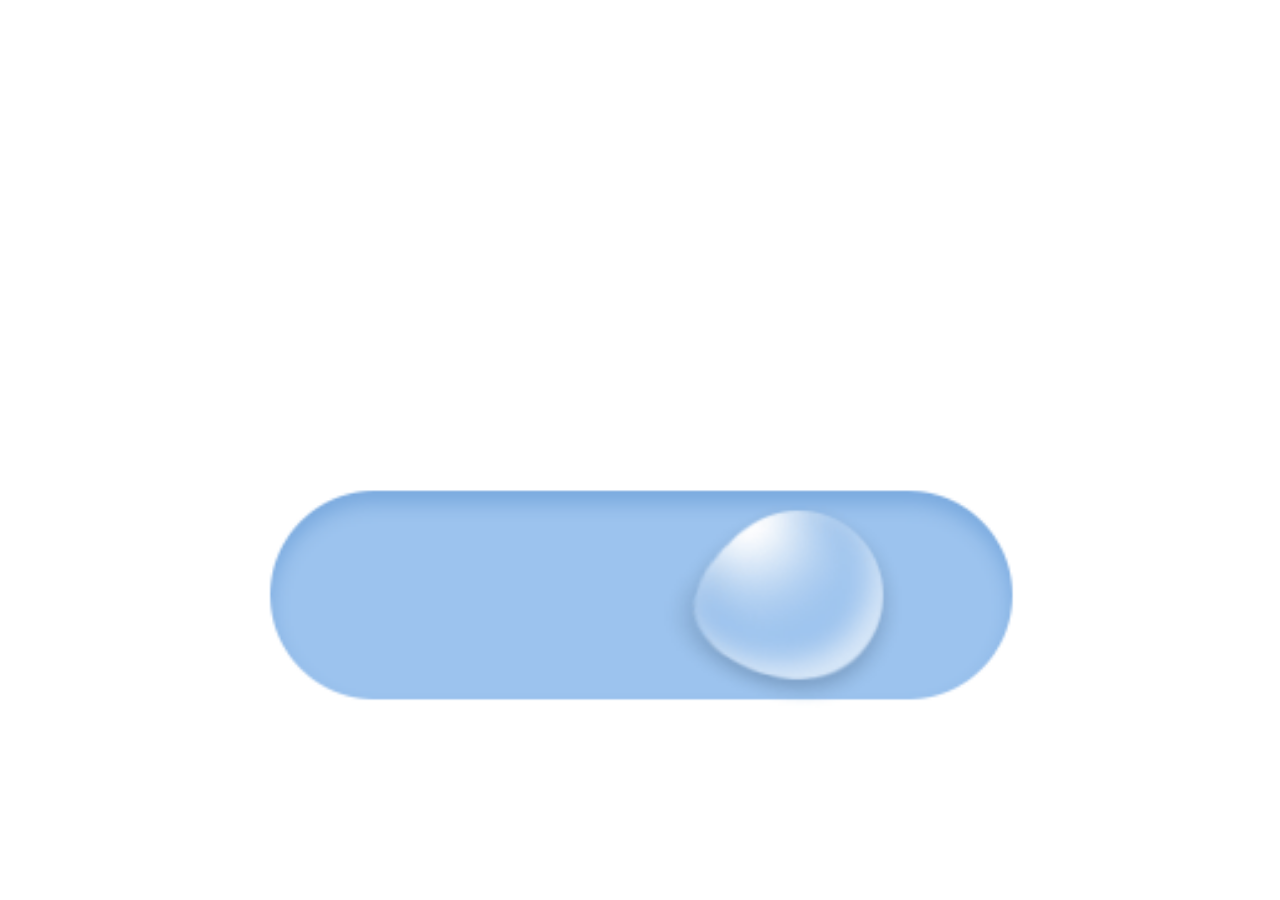
<file: src/main/resources/static/jump.html>
<!--
 * @Description: 
 * @Author: jinxiaojian
 * @Email: jinxiaojian@youxin.com
 * @Date: 2019-01-25 13:29:44
 * @LastEditTime : 2020-01-13 16:50:01
 * @LastEditors  : 靳肖健
 -->
<!DOCTYPE html>
<html lang="en">

<head>
    <meta charset="UTF-8">
    <title>欢迎光临</title>
    <script>
        //需要修改为你的网址
        var base_url = '//localhost:8091/'
    </script>
</head>


<body>
    <div class="flex" style="position: fixed;top: 0;bottom: 0;left: 0;right: 0; background: #fff;">
        <div class="img" style='width: 66%;margin:33vh auto'>
            <img src="./images/loading.gif" alt="" style="width: 100%">
        </div>
    </div>
    <script type="text/javascript">
        var params = {};
        ! function () {
            var paramUrl = window.location.search.substr(1);
            var paramStrs = paramUrl.split('&');
            for (var index = 0; index < paramStrs.length; index++) {
                params[paramStrs[index].split('=')[0]] = decodeURI(paramStrs[index].split('=')[1]);
            }
        }();
        var id = params['id'];
        var url = `${base_url}/php/url_html.php?id=${id}`;
        ajax(url);

        function ajax(url) {
            var oAjax = new XMLHttpRequest();
            oAjax.open("GET", url, true); //把要读取的参数的传过来。
            oAjax.send();
            oAjax.onreadystatechange = function () {
                if (oAjax.readyState == 4) {
                    if (oAjax.status == 200) {
                        var url = JSON.parse(oAjax.responseText).url;

                        if (url.search(/\/\//) < 0) {
                            var url = `//${url}`;
                        }
                        window.location.assign(url);
                    } else {
                        if (fnfiled) {
                            console.log(oAjax.status);
                        }
                    }
                }
            };
        }
    </script>
</body>

</html>
</file>
